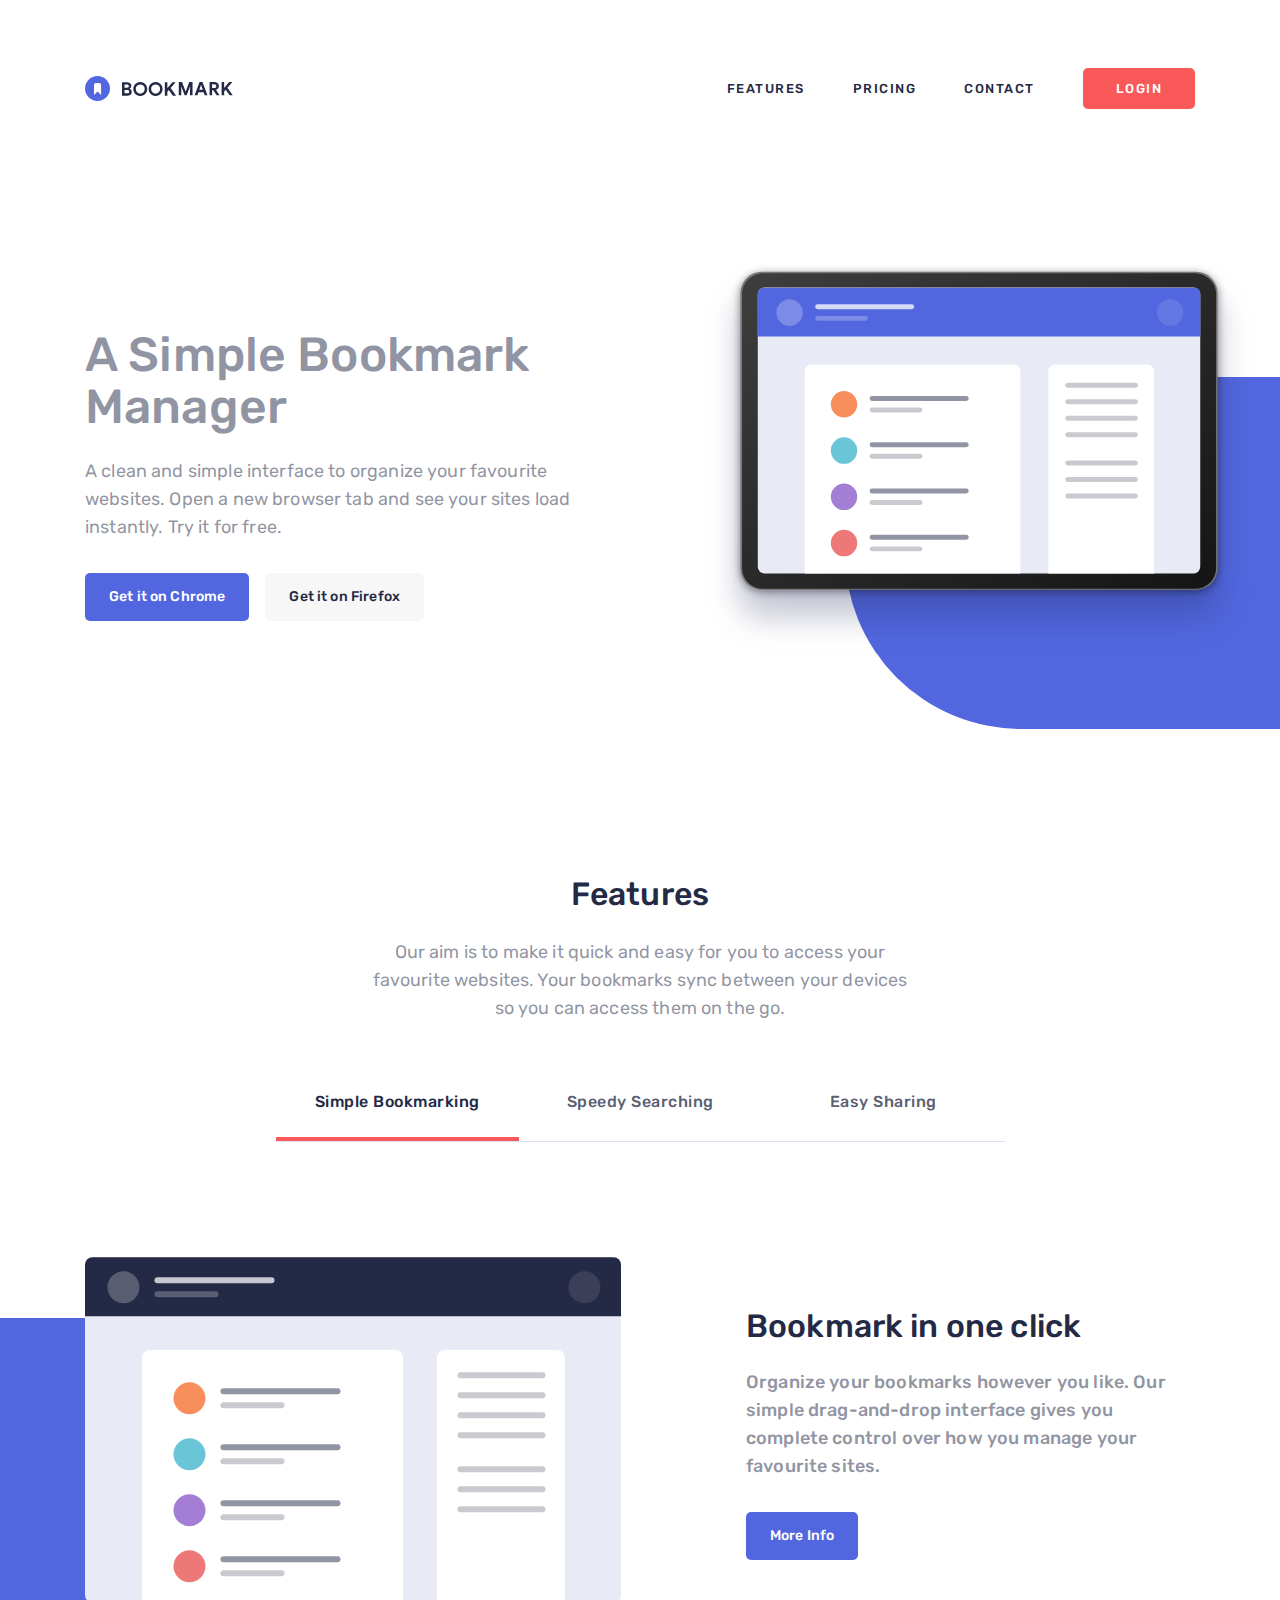
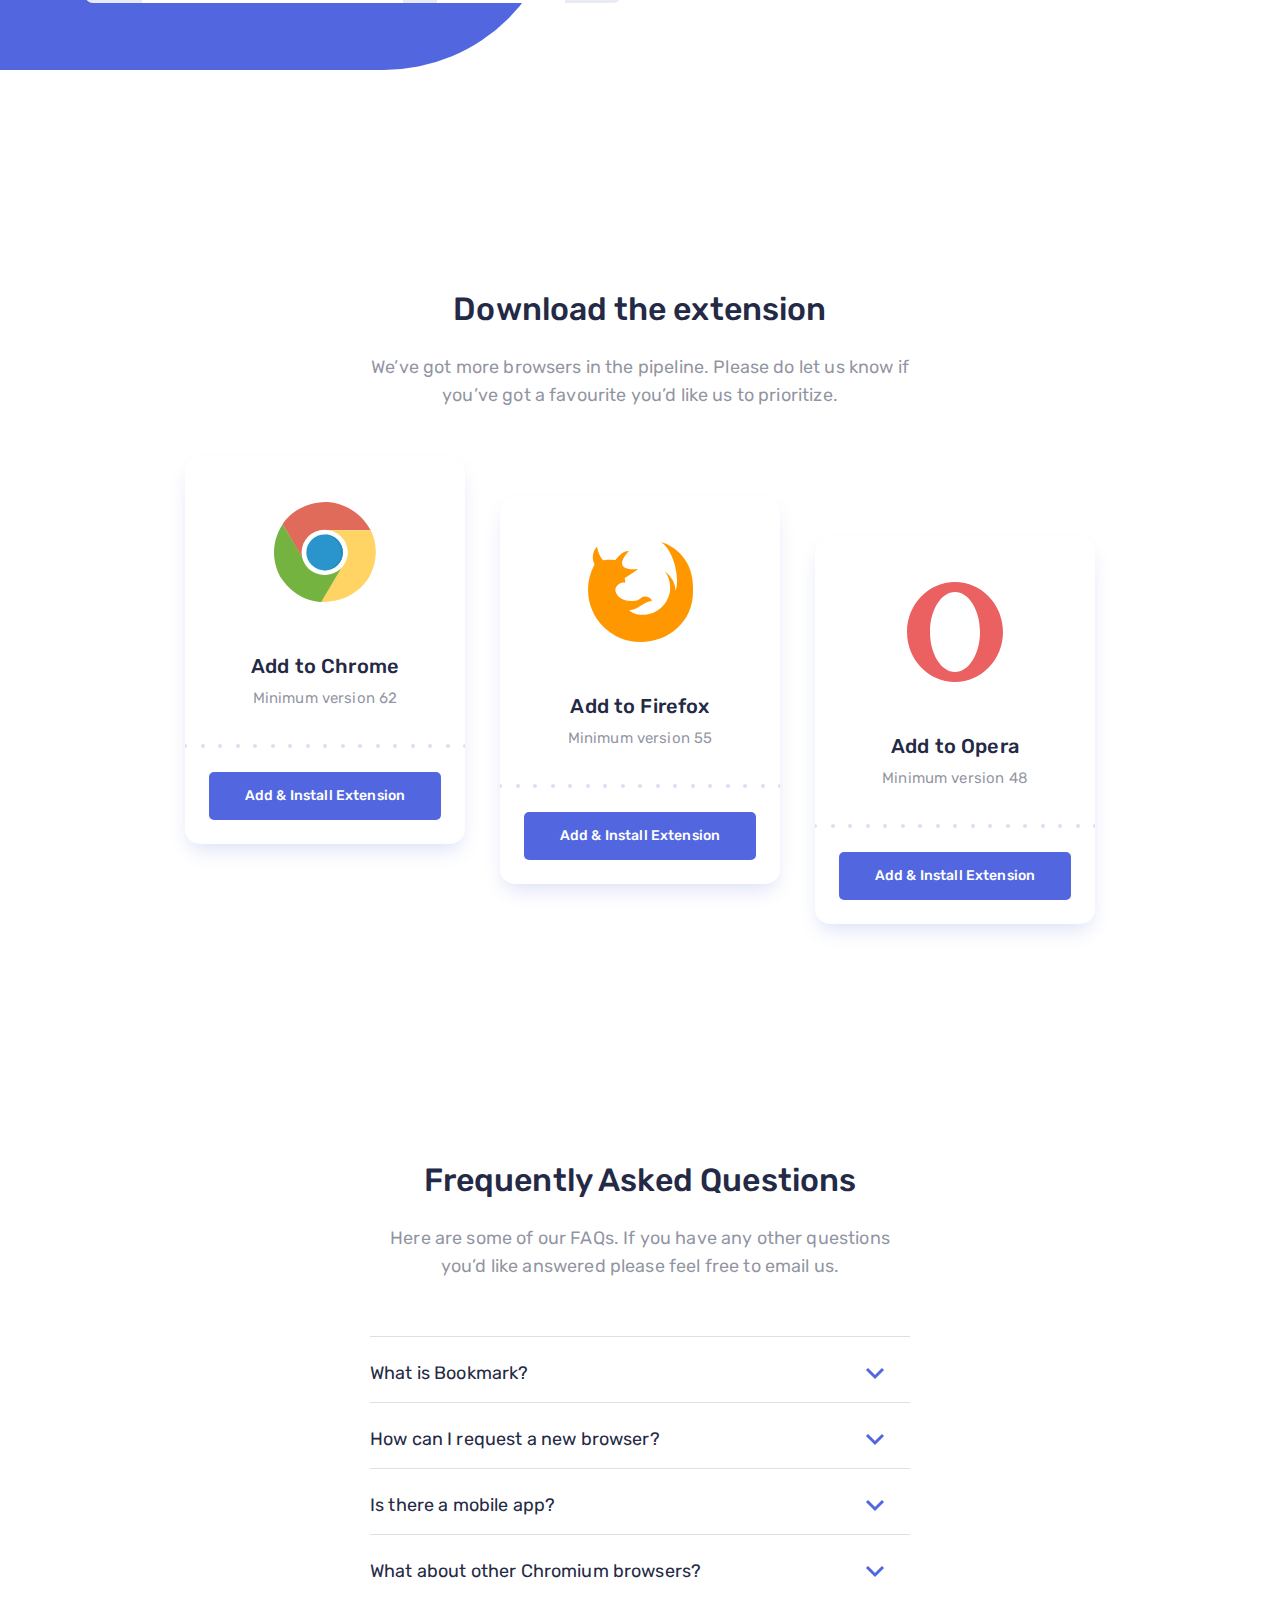
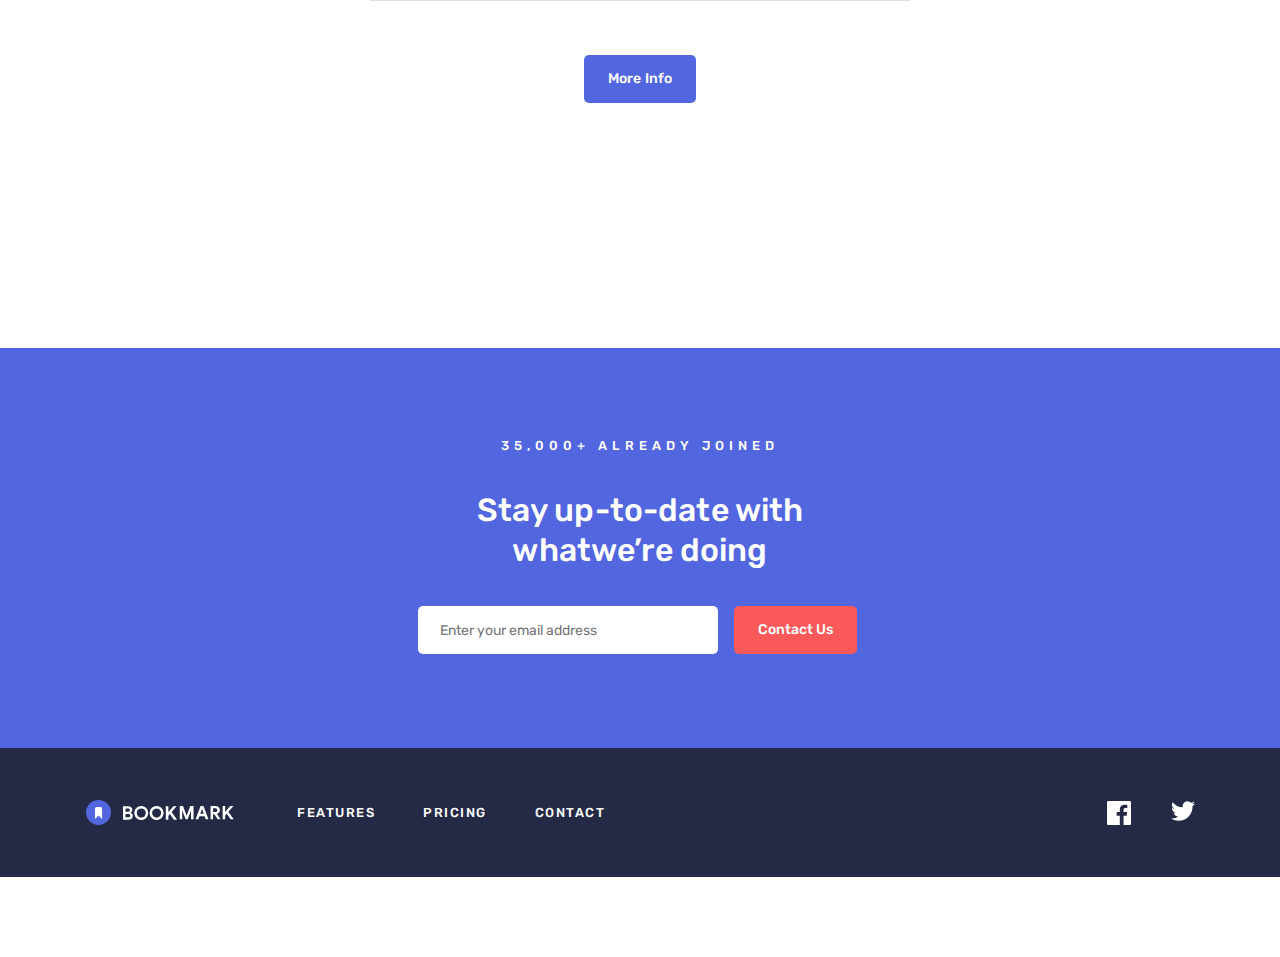
<file: index.html>
<!DOCTYPE html>
<html lang="en">
<head>
    <meta charset="UTF-8">
    <meta http-equiv="X-UA-Compatible" content="IE=edge">
    <meta name="viewport" content="width=device-width, initial-scale=1.0">
    <link rel="stylesheet" href="css/normalize.css">
    <link rel="stylesheet" href="css/main.css">
    <title>Bookmark</title>
</head>
<body>
    <!-- SITE-HEADER -->
    <heading class="site-header">
        <div class="site-header__container container">
            <a class="site-header__logo logo" href="index.html">
                <img class="logo__img" src="img/logo.svg" alt="Logo" width="149" height="25">
            </a>
            
            <!-- SITENAV -->
            <nav class="site-header__sitenav sitenav">
                <ul class="sitenav__list">
                    <li class="sitenav__item"><a class="sitenav__link" href="#">Features</a></li>
                    <li class="sitenav__item"><a class="sitenav__link" href="#">Pricing</a></li>
                    <li class="sitenav__item"><a class="sitenav__link" href="#">Contact</a></li>
                </ul>
            </nav>
            <a class="button button--site-header button--red" href="#">Login</a>
        </div>
    </heading>
    
    
    <!-- MAIN-CONTENT -->
    <main class="main-content">
        <!-- HERO -->
        <div class="hero">
            <div class="hero__container container">
                <div class="hero__content">
                    <h1 class="hero__title">A Simple Bookmark Manager</h1>
                    <p class="hero__description">A clean and simple interface to organize your favourite websites. Open a new browser tab and see your sites load instantly. Try it for free.</p>
                    <div class="hero__actions">
                        <a class="hero__actions-item button button--blue" href="#">Get it on Chrome</a>
                        <a class="hero__actions-item button button--grey" href="#">Get it on Firefox</a>
                    </div>
                </div>
                
                <img class="hero__img" src="img/hero-bg.svg" alt="Bookmark manager illustration" width="578" height="385">
            </div>
        </div>
        
        
        <!-- FEATURES -->
        <section class="features section">
            <div class="container">
                <div class="features__section-info section__info">
                    <h2 class="section__title">Features</h2>
                    <p class="section__description">Our aim is to make it quick and easy for you to access your favourite websites. Your bookmarks sync between your devices so you can access them on the go.</p>
                </div>
                
                <!-- TABS -->
                <div class="tabs">
                    <!-- TABS-LIST -->
                    <ul class="tabs__list">
                        <li class="tabs__item tabs__item--active">
                            <a class="tabs__link js-tab-link" href="#feature-simple-bookmarking" data-tab-target="#feature-simple-bookmarking">Simple Bookmarking</a>
                        </li>
                        <li class="tabs__item">
                            <a class="tabs__link js-tab-link" href="#feature-speedy-searching" data-tab-target="#feature-speedy-searching">Speedy Searching</a>
                        </li>
                        <li class="tabs__item">
                            <a class="tabs__link js-tab-link" href="#feature-easy-sharing" data-tab-target="#feature-easy-sharing">Easy Sharing</a>
                        </li>
                    </ul>
                </div>
            </div>
            
            
            <!-- TABS-PANELS -->
            <div class="tabpanels">
                <div class="container">
                    <div class="tabpanels__item tabpanels__item--active" id="feature-simple-bookmarking">
                        <section class="feature-tab-panel">
                            <img class="feature-tab-panel__img feature-tab-panel__img--simple" src="img/feature-simple-bookmarking-illustration.svg" alt="Bookmark simple illustration" width="536" height="346">
                            <div class="feature-tab-panel__info">
                                <h3 class="feature-tab-panel__title">Bookmark in one click</h3>
                                <p class="feature-tab-panel__text">Organize your bookmarks however you like. Our simple drag-and-drop interface gives you complete control over how you manage your favourite sites.</p>
                                <a class="button button--blue" href="#">More Info</a>
                            </div>
                        </section>
                    </div>
                    
                    <div class="tabpanels__item" id="feature-speedy-searching">
                        <section class="feature-tab-panel">
                            <img class="feature-tab-panel__img feature-tab-panel__img--search" src="img/feature-intelligent-search-illustration.svg" alt="Bookmark search illustration" width="468" height="393">
                            <div class="feature-tab-panel__info">
                                <h3 class="feature-tab-panel__title">Intelligent search</h3>
                                <p class="feature-tab-panel__text">Our powerful search feature will help you find saved sites in no time at all. No need to trawl through all of your bookmarks.</p>
                                <a class="button button--blue" href="#">More Info</a>
                            </div>
                        </section>
                    </div>
                    
                    <div class="tabpanels__item" id="feature-easy-sharing">
                        <section class="feature-tab-panel">
                            <img class="feature-tab-panel__img feature-tab-panel__img--share" src="img/feature-easy-share-illustration.svg" alt="Bookmark easy share illustration" width="440" height="380">
                            <div class="feature-tab-panel__info">
                                <h3 class="feature-tab-panel__title">Share your bookmarks</h3>
                                <p class="feature-tab-panel__text">Easily share your bookmarks and collections with others. Create a shareable link that you can send at the click of a button.</p>
                                <a class="button button--blue" href="#">More Info</a>
                            </div>
                        </section>
                    </div>
                </div>
            </div>
        </section>
        
        
        <!-- DOWNLOAD-EXTENSION -->
        <section class="section">
            <div class="container">
                <div class="section__info">
                    <h2 class="section__title">Download the extension</h2>
                    <p class="section__description">We’ve got more browsers in the pipeline. Please do let us know if you’ve got a favourite you’d like us to prioritize.</p>
                </div>
                
                <div class="extension__inner">
                    <ul class="extensions__list">
                        <li class="extensions__item extension">
                            <img class="extension__img" src="img/chrome.svg" alt="Chrome icon" width="105" height="100">
                            <h3 class="extension__title">Add to Chrome</h3>
                            <p class="extension__text">Minimum version 62</p>
                            <a class="button button--blue button--block" href="#" target="_blank">Add & Install Extension</a>
                        </li>
                        
                        <li class="extensions__item extension">
                            <img class="extension__img" src="img/firefox.svg" alt="Firefox icon" width="105" height="100">
                            <h3 class="extension__title">Add to Firefox</h3>
                            <p class="extension__text">Minimum version 55</p>
                            <a class="button button--blue button--block" href="#" target="_blank">Add & Install Extension</a>
                        </li>
                        
                        <li class="extensions__item extension">
                            <img class="extension__img" src="img/Opera.svg" alt="Chrome icon" width="105" height="100">
                            <h3 class="extension__title">Add to Opera</h3>
                            <p class="extension__text">Minimum version 48</p>
                            <a class="button button--blue button--block" href="#" target="_blank">Add & Install Extension</a>
                        </li>
                    </ul>
                </div>
            </div>
        </section>
        
        <!--FAQ -->
        <section class="faq section">
            <div class="container">
                <div class="section__info section__info--faq">
                    <h2 class="section__title">Frequently Asked Questions</h2>
                    <p class="section__description">Here are some of our FAQs. If you have any other questions you’d like answered please feel free to email us.</p>
                </div>
                <div class="faq__inner">
                    <div class="faq__accordion">
                        <div class="accordion">
                            <section class="accordion__item">
                                <header class="accordion__item--header">
                                    <h3 class="accordion__item--title">What is Bookmark?</h3>
                                    <button class="accordion__item--toggler" type="button" aria-label="accordion__item--togler">
                                        <svg class="accordion__item--toggler-icon" xmlns="http://www.w3.org/2000/svg" width="20" height="13" fill="none"><path stroke="currentColor" stroke-width="3" d="m2 2 8 8 8-8"/></svg>
                                    </button>
                                </header>
                                
                                <div class="accordion__item--content">
                                    <p class="accordion__item--text">Vivamus luctus eros aliquet convallis ultricies. Mauris augue massa, ultricies non ligula. Suspendisse perdiet. Vivamus luctus eros aliquet convallis ultricies. Mauris augue massa, ultricies non ligula. Suspendisse imperdie tVivamus luctus eros aliquet convallis ultricies. Mauris augue massa, ultricies non ligula. Suspendisse imperdiet.</p>
                                </div>
                            </section>
                            
                            <section class="accordion__item">
                                <header class="accordion__item--header">
                                    <h3 class="accordion__item--title">How can I request a new browser?</h3>
                                    <button class="accordion__item--toggler" type="button" aria-label="accordion__item--togler">
                                        <svg class="accordion__item--toggler-icon" xmlns="http://www.w3.org/2000/svg" width="20" height="13" fill="none"><path stroke="currentColor" stroke-width="3" d="m2 2 8 8 8-8"/></svg>
                                    </button>
                                </header>
                                
                                <div class="accordion__item--content">
                                    <p class="accordion__item--text">Vivamus luctus eros aliquet convallis ultricies. Mauris augue massa, ultricies non ligula. Suspendisse perdiet. Vivamus luctus eros aliquet convallis ultricies. Mauris augue massa, ultricies non ligula. Suspendisse imperdie tVivamus luctus eros aliquet convallis ultricies. Mauris augue massa, ultricies non ligula. Suspendisse imperdiet.</p>
                                </div>
                            </section>
                            
                            <section class="accordion__item">
                                <header class="accordion__item--header">
                                    <h3 class="accordion__item--title">Is there a mobile app?</h3>
                                    <button class="accordion__item--toggler" type="button" aria-label="accordion__item--togler">
                                        <svg class="accordion__item--toggler-icon" xmlns="http://www.w3.org/2000/svg" width="20" height="13" fill="none"><path stroke="currentColor" stroke-width="3" d="m2 2 8 8 8-8"/></svg>
                                    </button>
                                </header>
                                
                                <div class="accordion__item--content">
                                    <p class="accordion__item--text">Vivamus luctus eros aliquet convallis ultricies. Mauris augue massa, ultricies non ligula. Suspendisse perdiet. Vivamus luctus eros aliquet convallis ultricies. Mauris augue massa, ultricies non ligula. Suspendisse imperdie tVivamus luctus eros aliquet convallis ultricies. Mauris augue massa, ultricies non ligula. Suspendisse imperdiet.</p>
                                </div>
                            </section>
                            <section class="accordion__item">
                                <header class="accordion__item--header">
                                    <h3 class="accordion__item--title">What about other Chromium browsers?</h3>
                                    <button class="accordion__item--toggler" type="button" aria-label="accordion__item--togler">
                                        <svg class="accordion__item--toggler-icon" xmlns="http://www.w3.org/2000/svg" width="20" height="13" fill="none"><path stroke="currentColor" stroke-width="3" d="m2 2 8 8 8-8"/></svg>
                                    </button>
                                </header>
                                
                                <div class="accordion__item--content">
                                    <p class="accordion__item--text">Vivamus luctus eros aliquet convallis ultricies. Mauris augue massa, ultricies non ligula. Suspendisse perdiet. Vivamus luctus eros aliquet convallis ultricies. Mauris augue massa, ultricies non ligula. Suspendisse imperdie tVivamus luctus eros aliquet convallis ultricies. Mauris augue massa, ultricies non ligula. Suspendisse imperdiet.</p>
                                </div>
                            </section>
                        </div>                
                    </div>
                    <a class="button button--blue" href="#">More Info</a>
                </div>
            </div>
        </section>
        
        <!-- SUBSCIPTION -->
        <section class="subscription">
            <div class="container">
                <div class="subscription__innner">
                    <div class="subscription__count-text">35,000+ Already Joined</div>
                    <h3 class="subscription__heading">Stay up-to-date with whatwe’re doing</h3>
                    <form class="subscription__form" action="https://echo.htmlacadeemy.ru" method="POST">
                        <div class="subscription__field-wrapper">
                            <input class="subscription__field" type="email" name="Email" placeholder="Enter your email address" aria-label="Eamil" required>
                            <div class="subcription__error">Whoops, make sure it’s an email</div>
                        </div>
                        <button class="button button--red" type="submit">Contact Us</button>
                    </form>   
                </div>
            </div>
        </section>
    </main>
       <!-- SITE-FOOTER -->
       <footer class="site-footer">
        <div class="site-footer__container container">
            <a class="site-footer__logo logo" href="index.html">
                <img class="logo__img" src="img/logo-white.svg" alt="Logo" width="149" height="25">
            </a>
            
            <!-- SITENAV -->
            <div class="site-footer__sitenav sitenav sitenav__white">
                <ul class="sitenav__list">
                    <li class="sitenav__item"><a class="sitenav__link" href="#">Features</a></li>
                    <li class="sitenav__item"><a class="sitenav__link" href="#">Pricing</a></li>
                    <li class="sitenav__item"><a class="sitenav__link" href="#">Contact</a></li>
                </ul>
            </div>
       <ul class="soicals">
            <li class="socials__item">
            <a class="socials__link" href="#" target="_blank" aria-label="Facebook">
                    <svg class="socials__icon" xmlns="http://www.w3.org/2000/svg" width="24" height="24" fill="none"><path fill="currentcolor" fill-rule="evenodd" d="M22.675 0H1.325C.593 0 0 .593 0 1.325v21.351C0 23.407.593 24 1.325 24H12.82v-9.294H9.692v-3.622h3.128V8.413c0-3.1 1.893-4.788 4.659-4.788 1.325 0 2.463.099 2.795.143v3.24l-1.918.001c-1.504 0-1.795.715-1.795 1.763v2.313h3.587l-.467 3.622h-3.12V24h6.116c.73 0 1.323-.593 1.323-1.325V1.325C24 .593 23.407 0 22.675 0Z" clip-rule="evenodd"/></svg>
                </a>
            </li>
          
            <li class="socials__item">
            <a class="socials__link" href="#" target="_blank" aria-label="twitter">
                <svg xmlns="http://www.w3.org/2000/svg" width="24" height="20" fill="none"><path fill="currentColor" fill-rule="evenodd" d="M24 2.557a9.83 9.83 0 0 1-2.828.775A4.932 4.932 0 0 0 23.337.608a9.864 9.864 0 0 1-3.127 1.195A4.916 4.916 0 0 0 16.616.248c-3.179 0-5.515 2.966-4.797 6.045A13.978 13.978 0 0 1 1.671 1.149a4.93 4.93 0 0 0 1.523 6.574 4.903 4.903 0 0 1-2.229-.616c-.054 2.281 1.581 4.415 3.949 4.89a4.935 4.935 0 0 1-2.224.084 4.928 4.928 0 0 0 4.6 3.419A9.9 9.9 0 0 1 0 17.54a13.94 13.94 0 0 0 7.548 2.212c9.142 0 14.307-7.721 13.995-14.646A10.025 10.025 0 0 0 24 2.557Z" clip-rule="evenodd"/></svg>
                </a>
            </li>
        </ul>
       </div>
    </footer>
    <script src="js/main.js"></script>
</body>
</html>
</file>
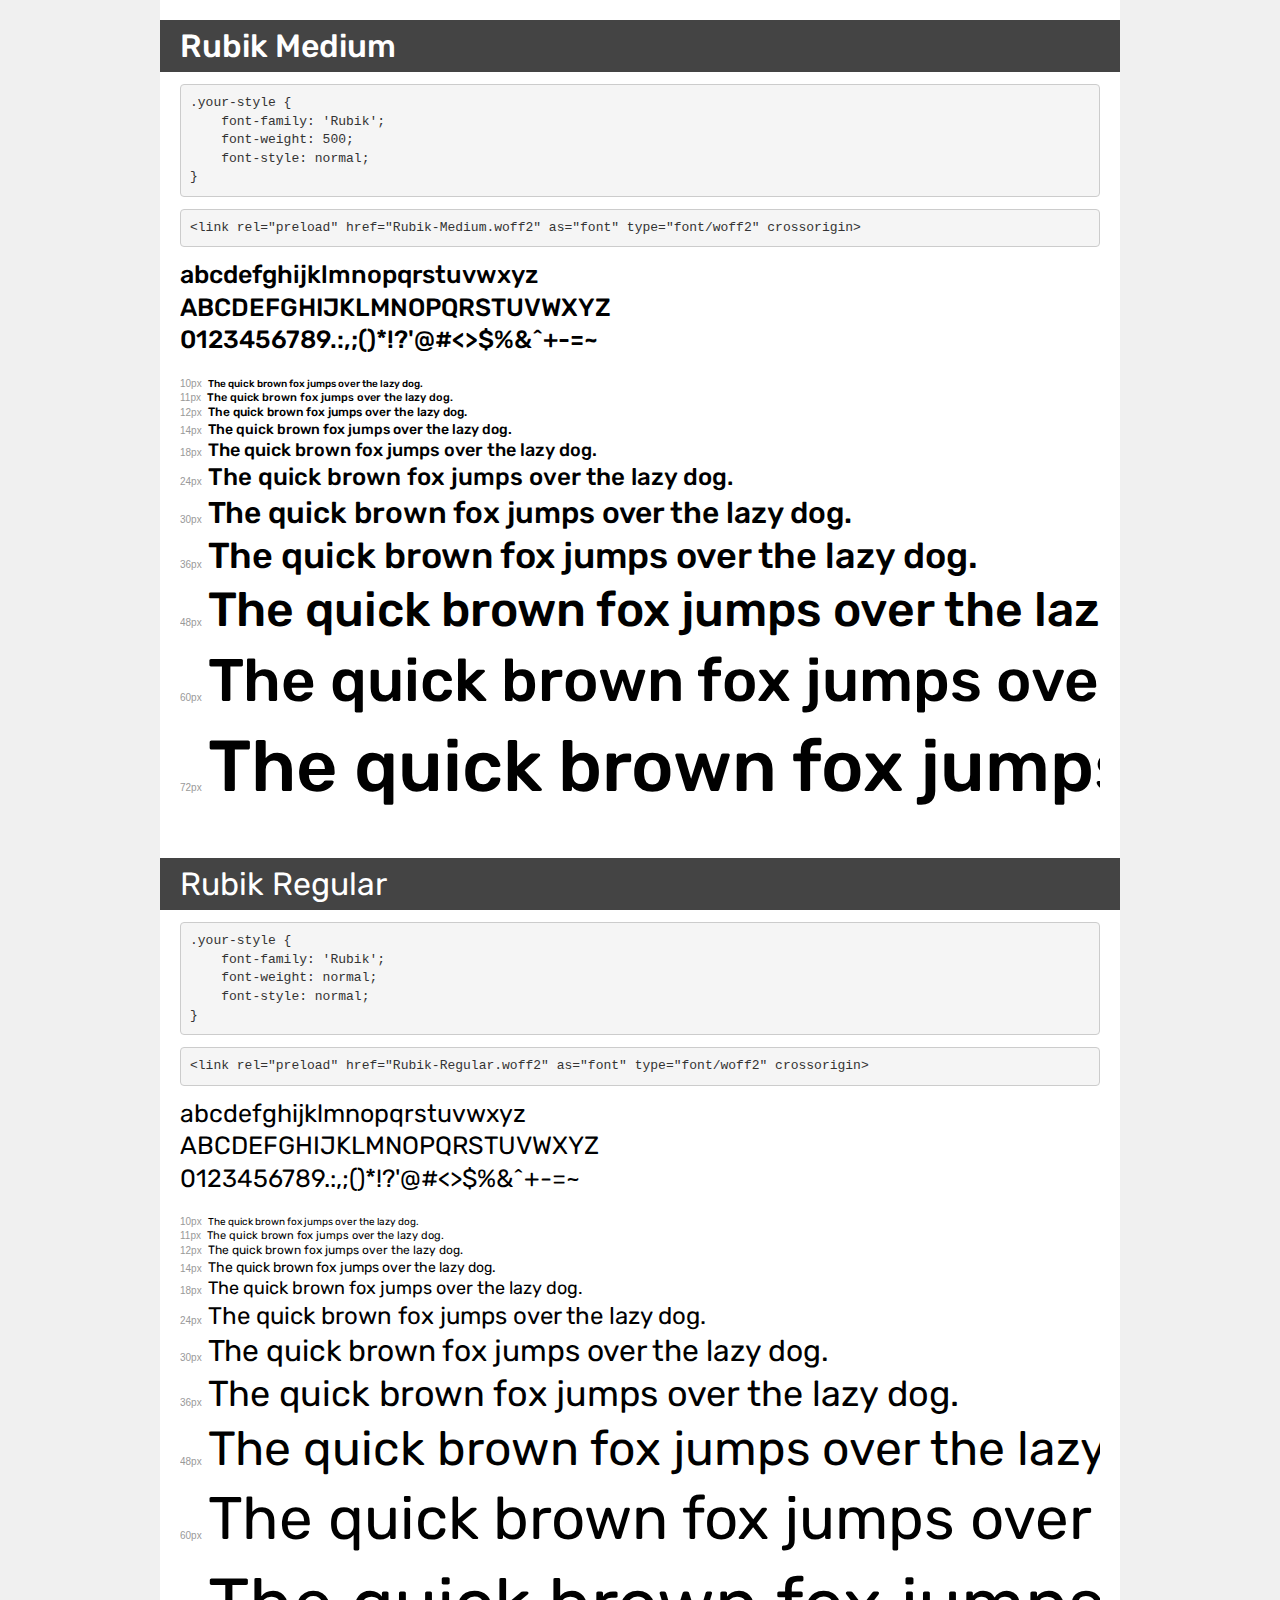
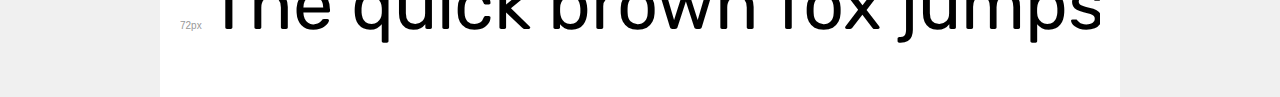
<file: fonts/demo.html>
<!DOCTYPE html>
<html lang="en">
<head>
    <meta charset="utf-8">
    <meta http-equiv="X-UA-Compatible" content="IE=edge">
    <meta name="viewport" content="width=device-width, initial-scale=1">
    <meta name="robots" content="noindex, noarchive">
    <meta name="format-detection" content="telephone=no">
    <title>Transfonter demo</title>
    <link href="stylesheet.css" rel="stylesheet">
    <style>
        /*
        http://meyerweb.com/eric/tools/css/reset/
        v2.0 | 20110126
        License: none (public domain)
        */
        html, body, div, span, applet, object, iframe,
        h1, h2, h3, h4, h5, h6, p, blockquote, pre,
        a, abbr, acronym, address, big, cite, code,
        del, dfn, em, img, ins, kbd, q, s, samp,
        small, strike, strong, sub, sup, tt, var,
        b, u, i, center,
        dl, dt, dd, ol, ul, li,
        fieldset, form, label, legend,
        table, caption, tbody, tfoot, thead, tr, th, td,
        article, aside, canvas, details, embed,
        figure, figcaption, footer, header, hgroup,
        menu, nav, output, ruby, section, summary,
        time, mark, audio, video {
            margin: 0;
            padding: 0;
            border: 0;
            font-size: 100%;
            font: inherit;
            vertical-align: baseline;
        }
        /* HTML5 display-role reset for older browsers */
        article, aside, details, figcaption, figure,
        footer, header, hgroup, menu, nav, section {
            display: block;
        }
        body {
            line-height: 1;
        }
        ol, ul {
            list-style: none;
        }
        blockquote, q {
            quotes: none;
        }
        blockquote:before, blockquote:after,
        q:before, q:after {
            content: '';
            content: none;
        }
        table {
            border-collapse: collapse;
            border-spacing: 0;
        }
        /* demo styles */
        body {
            background: #f0f0f0;
            color: #000;
        }
        .page {
            background: #fff;
            width: 920px;
            margin: 0 auto;
            padding: 20px 20px 0 20px;
            overflow: hidden;
        }
        .font-container {
            overflow-x: auto;
            overflow-y: hidden;
            margin-bottom: 40px;
            line-height: 1.3;
            white-space: nowrap;
            padding-bottom: 5px;
        }
        h1 {
            position: relative;
            background: #444;
            font-size: 32px;
            color: #fff;
            padding: 10px 20px;
            margin: 0 -20px 12px -20px;
        }
        .letters {
            font-size: 25px;
            margin-bottom: 20px;
        }
        .s10:before {
            content: '10px';
        }
        .s11:before {
            content: '11px';
        }
        .s12:before {
            content: '12px';
        }
        .s14:before {
            content: '14px';
        }
        .s18:before {
            content: '18px';
        }
        .s24:before {
            content: '24px';
        }
        .s30:before {
            content: '30px';
        }
        .s36:before {
            content: '36px';
        }
        .s48:before {
            content: '48px';
        }
        .s60:before {
            content: '60px';
        }
        .s72:before {
            content: '72px';
        }
        .s10:before, .s11:before, .s12:before, .s14:before,
        .s18:before, .s24:before, .s30:before, .s36:before,
        .s48:before, .s60:before, .s72:before {
            font-family: Arial, sans-serif;
            font-size: 10px;
            font-weight: normal;
            font-style: normal;
            color: #999;
            padding-right: 6px;
        }
        pre {
            display: block;
            padding: 9px;
            margin: 0 0 12px;
            font-family: Monaco, Menlo, Consolas, "Courier New", monospace;
            font-size: 13px;
            line-height: 1.428571429;
            color: #333;
            font-weight: normal;
            font-style: normal;
            background-color: #f5f5f5;
            border: 1px solid #ccc;
            overflow-x: auto;
            border-radius: 4px;
        }
        /* responsive */
        @media (max-width: 959px) {
            .page {
                width: auto;
                margin: 0;
            }
        }
    </style>
</head>
<body>
<div class="page">
    <div class="demo">
        <h1 style="font-family: 'Rubik'; font-weight: 500; font-style: normal;">Rubik Medium</h1>
        <pre title="Usage">.your-style {
    font-family: 'Rubik';
    font-weight: 500;
    font-style: normal;
}</pre>
        <pre title="Preload (optional)">
&lt;link rel=&quot;preload&quot; href=&quot;Rubik-Medium.woff2&quot; as=&quot;font&quot; type=&quot;font/woff2&quot; crossorigin&gt;</pre>
        <div class="font-container" style="font-family: 'Rubik'; font-weight: 500; font-style: normal;">
            <p class="letters">
                abcdefghijklmnopqrstuvwxyz<br>
ABCDEFGHIJKLMNOPQRSTUVWXYZ<br>
                0123456789.:,;()*!?'@#&lt;&gt;$%&^+-=~
            </p>
            <p class="s10" style="font-size: 10px;">The quick brown fox jumps over the lazy dog.</p>
            <p class="s11" style="font-size: 11px;">The quick brown fox jumps over the lazy dog.</p>
            <p class="s12" style="font-size: 12px;">The quick brown fox jumps over the lazy dog.</p>
            <p class="s14" style="font-size: 14px;">The quick brown fox jumps over the lazy dog.</p>
            <p class="s18" style="font-size: 18px;">The quick brown fox jumps over the lazy dog.</p>
            <p class="s24" style="font-size: 24px;">The quick brown fox jumps over the lazy dog.</p>
            <p class="s30" style="font-size: 30px;">The quick brown fox jumps over the lazy dog.</p>
            <p class="s36" style="font-size: 36px;">The quick brown fox jumps over the lazy dog.</p>
            <p class="s48" style="font-size: 48px;">The quick brown fox jumps over the lazy dog.</p>
            <p class="s60" style="font-size: 60px;">The quick brown fox jumps over the lazy dog.</p>
            <p class="s72" style="font-size: 72px;">The quick brown fox jumps over the lazy dog.</p>
        </div>
    </div>

    <div class="demo">
        <h1 style="font-family: 'Rubik'; font-weight: normal; font-style: normal;">Rubik Regular</h1>
        <pre title="Usage">.your-style {
    font-family: 'Rubik';
    font-weight: normal;
    font-style: normal;
}</pre>
        <pre title="Preload (optional)">
&lt;link rel=&quot;preload&quot; href=&quot;Rubik-Regular.woff2&quot; as=&quot;font&quot; type=&quot;font/woff2&quot; crossorigin&gt;</pre>
        <div class="font-container" style="font-family: 'Rubik'; font-weight: normal; font-style: normal;">
            <p class="letters">
                abcdefghijklmnopqrstuvwxyz<br>
ABCDEFGHIJKLMNOPQRSTUVWXYZ<br>
                0123456789.:,;()*!?'@#&lt;&gt;$%&^+-=~
            </p>
            <p class="s10" style="font-size: 10px;">The quick brown fox jumps over the lazy dog.</p>
            <p class="s11" style="font-size: 11px;">The quick brown fox jumps over the lazy dog.</p>
            <p class="s12" style="font-size: 12px;">The quick brown fox jumps over the lazy dog.</p>
            <p class="s14" style="font-size: 14px;">The quick brown fox jumps over the lazy dog.</p>
            <p class="s18" style="font-size: 18px;">The quick brown fox jumps over the lazy dog.</p>
            <p class="s24" style="font-size: 24px;">The quick brown fox jumps over the lazy dog.</p>
            <p class="s30" style="font-size: 30px;">The quick brown fox jumps over the lazy dog.</p>
            <p class="s36" style="font-size: 36px;">The quick brown fox jumps over the lazy dog.</p>
            <p class="s48" style="font-size: 48px;">The quick brown fox jumps over the lazy dog.</p>
            <p class="s60" style="font-size: 60px;">The quick brown fox jumps over the lazy dog.</p>
            <p class="s72" style="font-size: 72px;">The quick brown fox jumps over the lazy dog.</p>
        </div>
    </div>

</div>
</body>
</html>
</file>
<file: css/main.css>
/* FONTS */
@font-face {
    font-family: 'Rubik';
    src: url('../fonts/Rubik-Medium.woff2') format('woff2'),
    url('../fonts/Rubik-Medium.woff') format('woff');
    font-weight: 500;
    font-style: normal;
    font-display: swap;
}
@font-face {
    font-family: 'Rubik';
    src: url('../fonts/Rubik-Regular.woff2') format('woff2'),
    url('../fonts/Rubik-Regular.woff') format('woff');
    font-weight: normal;
    font-style: normal;
    font-display: swap;
}
@font-face {
    font-family: 'Rubik';
    src: url('../fonts/Rubik-MediumItalic.woff2') format('woff2'),
    url('../fonts/Rubik-MediumItalic.woff') format('woff');
    font-weight: 500;
    font-style: italic;
    font-display: swap;
}
:root{
    --text-color:#242A45;
    --text-color-75:rgba(36, 42, 69, 0.75);
    --text-color-50:rgba(36, 42, 69, 0.5);
    --blue:#5267DF;
    --red:#fa5959;
}
/* GLOBAL */
html{
    /* height: 100%; */
    scroll-behavior: smooth;
    box-sizing: border-box;
}
body{
    font-family: "Rubik", "Arial", sans-serif;
    font-weight: 500;
    display: flex;
    flex-direction: column;
    margin: 0;
    height: 100%;
    padding: 0;
    background-color: #fff;
    font-size: 16px;
    line-height: 36px;
    letter-spacing: 0.15px;
    color: var(--text-color-50);
    margin-bottom: 80px;
    overflow-x: hidden; 
}
*:focus{
    outline: 2px dashed var(--outline-color);
    outline-offset: 3px;
}
img{
    max-width: 100%;
    height: auto;
}
ul, li, a{
    text-decoration: none;
    list-style: none;
}
*,
*::before,
*::after{
    box-sizing: inherit;
}
/* visually-hidden */
.visually-hidden {
    position: absolute;
    width: 1px;
    height: 1px;
    margin: -1px;
    border: 0;
    padding: 0;
    white-space: nowrap;
    clip-path: inset(100%);
    clip: rect(0 0 0 0);
    overflow: hidden;
}
/* BUTTON */
.button {
    display: inline-block;
    font-weight: 500;
    cursor: pointer;
    font-size: 14px;
    line-height: 2;
    border: 2px solid transparent;
    padding: 8px 22px;
    white-space: nowrap;
    border-radius: 5px;
    text-align: center;
}
.button:active{
    opacity: 0.6;
}
.button--red {
    color: #fff;
    background-color: var(--red);
}
.button--red:hover{
    border-color: var(--red);
    background-color: #fff;
    color: var(--red);
}
.button--site-header{
    padding: 10px 31px;
    font-size: 13px;
    line-height: 17px;
    letter-spacing: 1.5px;
}
.button--blue {
    color: #fff;
    background-color: var(--blue);
}
.button--blue:hover{
    border-color: var(--blue);
    background-color: #fff;
    color: var(--blue);
}
.button--grey {
    color: var(--text-color);
    background-color: #F7F7F7;
}
.button--grey:hover{
    border-color: #5b6074;
    background-color: #fff;
    color:var(--text-color);
}
.button--block{
    display: block;
    width: 100%;
}
/* CONTAINER */
.container{
    width: 100%;
    max-width: 1150px;
    padding-top: 20px;
    padding-bottom: 20px;
    padding-left: 20px;
    padding-right: 20px;
    margin-left: auto;
    margin-right: auto;
}
/* .MAIN-CONTENT */
.main-content{
    flex-grow: 1;
}
/* SECTION */
.section {
    padding-top: 75px;
    padding-bottom: 75px;
}
.section__info {
    width: 100%;
    max-width: 540px;
    margin-right: auto;
    margin-left: auto;
    text-align: center;
    margin-bottom: 48px;
}
.section__info--faq{
    margin-bottom: 56px;
}
.section__title {
    margin-top: 0;
    margin-bottom: 16px;
    font-weight: 500;
    font-size: 32px;
    line-height: 52px;
    color: var(--text-color);
}
.section__description {
    font-weight: 400;
    font-size: 18px;
    line-height: 28px;
    color: var(--text-color-50);
}
/* SITE-HEADER */
.site-header {
    text-transform: uppercase;
    padding-top: 48px;
    padding-bottom: 48px;
    
}
.site-header__container {
    display: flex;
    align-items: center;
}

.site-header__logo {
    margin-right: auto;
}
/* LOGO */
.logo{
    display: block;
}
.logo:hover{
    opacity: 0.8;
}
.logo:active{
    opacity: 0.6;
}
.logo__img {
    display: block;
    width: 149px;
    height: 25px;
    object-fit: contain;
}
.sitenav{
    text-transform: uppercase;
    font-size: 13px;
    line-height: 18px;
    letter-spacing: 1.5px;
    margin-right: 48px;
}
.sitenav__list{
    display: flex;
    padding: 0;
    margin: 0;
}
.sitenav__item:not(:last-child){
    margin-right: 48px;
}
.sitenav__link{
    display: block;
    text-align: right;
    color: var(--text-color);
}
.sitenav__link:hover{
    color: var(--red);
}
.sitenav__link:active{
    opacity: 0.6;
}

/* HERO */
.hero{
    padding-top: 66px;
    padding-bottom: 105px;
    background-image: url(../img/blue-pill-bg.svg);
    background-repeat: no-repeat;
    background-position: calc(50% + 705px) 200px;
}
.hero__container{
    display: flex;
    align-items: flex-start;
}
.hero__content {
    width: 100%;
    max-width: 540px;
    margin-right: 65px;
    padding-top: 66px;
    flex-shrink: 0;
    
}
.hero__title {
    font-weight: 500;
    font-size: 48px;
    line-height: 52px;
    margin-top: 0;
    margin-bottom: 24px;
}
.hero__description {
    margin-top: 0;
    margin-bottom: 32px;
    font-weight: 400;
    font-size: 18px;
    line-height: 28px;
}
.hero__actions{
    display: flex;
}
.hero__actions-item:not(:last-child){
    margin-right: 16px;
}
.hero__img{
    width: 578px;
    height: 385px;
    object-fit: contain;
    flex-shrink: 0;
    filter: drop-shadow(0px 2px 4px rgba(0, 0, 0, 0.5));
}
/* FEATURES */
.features{
    padding-bottom: 0;
}
.features__section-info{
    margin-bottom: 44px;
}
/* FEATURE-TAB-PANEL */
.feature-tab-panel {
    display: flex;
    align-items: center;
}
.feature-tab-panel__img {
    margin-right: 30px;
    object-fit: contain;
}
.feature-tab-panel__img--simple{
    margin-right: 125px;
}
.feature-tab-panel__img--search{
    margin-right: 115px;
}
.feature-tab-panel__img--share{
    margin-right: 145px;
}
.feature-tab-panel__info {
    max-width: 445px;
    
}

.feature-tab-panel__title {
    margin-top: 0;
    margin-bottom: 16px;
    font-weight: 500;
    font-size: 32px;
    line-height: 52px;
    color: var(--text-color);
}
.feature-tab-panel__text {
    margin-top: 0;
    margin-bottom: 32px;
    font-size: 18px;
    line-height: 28px;
    
}

/* TABS */
.tabs__list {
    display: flex;
    justify-content: center;
    padding: 0;
    margin: 0;
}
.tabs__item {
    width: 243px;
    border-bottom: 1px solid rgba(73, 93, 207, 0.2);
}
.tabs__item--active .tabs__link{
    color: var(--text-color);
    border-color: var(--red);
}
.tabs__link {
    display: block;
    text-align: center;
    padding-top: 27px;
    padding-bottom: 27px;
    border-bottom: 4px solid transparent;
    color: var(--text-color-75);
    font-size: 16px;
    line-height: 17px;
    letter-spacing: 0.5px;
}
.tabs__link:hover{
    color: var(--red);
}
.tabs__link:active{
    opacity: 0.6;
}
.tabpanels {
    padding-top: 75px;
    padding-bottom: 165px;
    background-image: url(../img/blue-pill-bg.svg);
    background-repeat: no-repeat;
    background-position:calc(50% - 580px) 156px;
}
.tabpanels__item {
    display: none;
}
.tabpanels__item--active{
    display: block;
}
/* EXTENSIONS */
.extension__inner{
    max-width: 910px;
    margin: 0 auto;
    
    
}
.extensions__list {
    display: flex;
    align-items: flex-start;
    flex-wrap: wrap;
    padding: 0;
    margin-top: 0;
    margin-bottom: 0;
    margin-left: -35px;
}
.extensions__item {
    max-width: 280px;
    width: 100%;
    margin-left: 35px;
    margin-bottom: 40px;
}
.extensions__item:nth-child(3n + 2){
    margin-top: 40px;
}
.extensions__item:nth-child(3n){
    margin-top: 80px;
}
.extension {
    position: relative;
    display: flex;
    align-items: center;
    flex-direction: column;
    padding: 45px 24px 24px;
    box-shadow: 0px 10px 20px -5px rgba(73, 93, 207, 0.20012);
    border-radius: 15px;
}
.extension::after{
    position: absolute;
    content: "";
    width: 100%;
    height: 4px;
    left: 0;
    bottom: 96px;
    background-image: url(../img/circled-divider.svg);
    background-position: center center;
}
.extension__img {
    margin-bottom: 32px;
    width: 105px;
    height: 100px;
    object-fit: contain;
}
.extension__title {
    font-weight: 500;
    font-size: 20px;
    line-height: 24px;
    color: var(--text-color);
    margin-bottom: 6px;
}
.extension__text {
    margin-top: 0;
    margin-bottom: 60px;
    font-weight: 400;
    font-size: 15px;
    line-height: 28px;
    color: var(--text-color-50);
}
/* FAQ */
.faq{
    margin-bottom: 150px;
}
.faq__inner{
    display: flex;
    align-items: center;
    flex-direction: column;
    max-width: 540px;
    width: 100%;
    margin-right: auto;
    margin-left: auto;
}
.faq__accordion{
    width: 100%;
    margin-bottom: 54px;
}
/* ACCORDION */
.accordion {
    border-top: 1px solid rgba(36, 42, 69, 0.15);
    
}
.accordion__item {
    border-bottom: 1px solid rgba(36, 42, 69, 0.15);
    
}
.accordion__item--header {
    position: relative;
    display: flex;
    align-items: center;
    padding-top: 20px;
    padding-bottom: 13px;
    padding-right: 25px;
}
.accordion__item--title {
    flex-grow: 1;
    margin: 0;
    font-weight: 400;
    font-size: 18px;
    line-height: 32px;
    color: var(--text-color);
    margin-right: 24px;
}
.accordion__item--header:hover .accordion__item--title{
    color: var(--red);
}
.accordion__item--toggler {
    border: 0;
    padding: 0;
    background-color: transparent;
    cursor: pointer;
}
.accordion__item--toggler:focus{
    outline: none;
}
.accordion__item--toggler::before{
    position: absolute;
    content: "";
    left: 0;
    top: 0;
    width: 100%;
    height: 100%;
}
.accordion__item--toggler:focus::before{
    outline: auto;
}
.accordion__item--toggler-icon {
    display: block;
    width: 20px;
    height: 13px;
    color: var(--blue);
}
.accordion__item--open .accordion__item--toggler-icon{
    transform: rotate(180deg);
    color: var(--red);
}
.accordion__item--content {
    display: none;
    padding-bottom: 29px;
    padding-top: 19px;
    color: var(--text-color-75);
}
.accordion__item--open .accordion__item--content{
    display: block;
}
.accordion__item--text {
    font-weight: 400;
    font-size: 16px;
    line-height: 36px;
    letter-spacing: 0.15px;
}
.accordion__item--text:not(:last-child){
    margin-bottom: 20px;
}
/* SUBSCRIPTION */
.subscription {
    background-color: var(--blue);
    color: #fff;
    padding-top: 58px;
    padding-bottom: 74px;
}
.subscription__innner{
    max-width: 445px;
    width: 100%;
    margin-right: auto;
    margin-left: auto;
    text-align: center;
}
.subscription__count-text {
    font-weight: 500;
    font-size: 13px;
    line-height: 40px;
    letter-spacing: 5px;
    text-transform: uppercase;
    margin-top: 0;
    margin-bottom: 24px;
}
.subscription__heading {
    margin-top: 0;
    font-weight: 500;
    font-size: 32px;
    line-height: 40px;
    margin-bottom: 36px;
}
.subscription__form {
    display: flex;
}
.subscription__field-wrapper {
    position: relative;
    margin-right: 16px;
    width: 300px;
    z-index: 1;
}
.subscription__field {
    position: relative;
    z-index: 1;
    display: block;
    width: 100%;
    height: 100%;
    border: 2px solid transparent;
    padding: 8px 20px;
    border-radius: 5px;    
    font-size: 14px;
    line-height: 28px;
}
.subscription__field:not(:focus):not(:placeholder-shown):invalid {
    padding-right: 52px;
    border-color:var(--red);
    background-image: url(../img/error-disc.svg);
    background-position: right 16px center;
    background-repeat:no-repeat;
}
.subcription__error {
    display: none;
    position: absolute;
    font-size: 10px;
    line-height: 12px;
    font-weight: 500;
    font-style: italic;
    padding: 6px 12px;
    background-color: var(--red);
    width: 100%; 
    border-radius: 0 0 5px 5px;
    left: 0;
    top: calc(100% - 5px);
    color: #fff;
    text-align: left;
    z-index: -1;
}
.subscription__field:not(:focus):not(:placeholder-shown):invalid ~ .subcription__error{
    display: block;
}
.subscription__field:focus ~ .subcription__error,
.subscription__field:valid ~ .subscription-error,
.subscription__field:placeholder-shown ~ .subcription__error {
    display: none;
}
/* SITE-FOOTER */
.site-footer {
    padding-top: 32px;
    padding-bottom: 32px;
    background-color: var(--text-color);
    color: #fff;
}
.site-footer__container {
    display: flex;
    align-items: center;
}
.site-footer__logo {
    margin-right: 63px;
}

.site-footer__sitenav {
    margin-right: auto;
}

.sitenav__white .sitenav__link {
    color: #fff;
}
.sitenav__white .sitenav__link:hover{
    color: var(--red);
}

.soicals {
    display: flex;
    margin: 0;
    padding: 0;
}

.socials__item:not(:last-child) {
    margin-right: 40px;
}
.socials__link {
    display: flex;
    color: #fff;
}
.socials__link:hover{
    color: var(--red);
}
.socials__link:active{
    opacity: 0.6;
}
</file>
<file: fonts/stylesheet.css>
@font-face {
    font-family: 'Rubik';
    src: url('Rubik-Medium.woff2') format('woff2'),
        url('Rubik-Medium.woff') format('woff');
    font-weight: 500;
    font-style: normal;
    font-display: swap;
}

@font-face {
    font-family: 'Rubik';
    src: url('Rubik-Regular.woff2') format('woff2'),
        url('Rubik-Regular.woff') format('woff');
    font-weight: normal;
    font-style: normal;
    font-display: swap;
}
</file>
